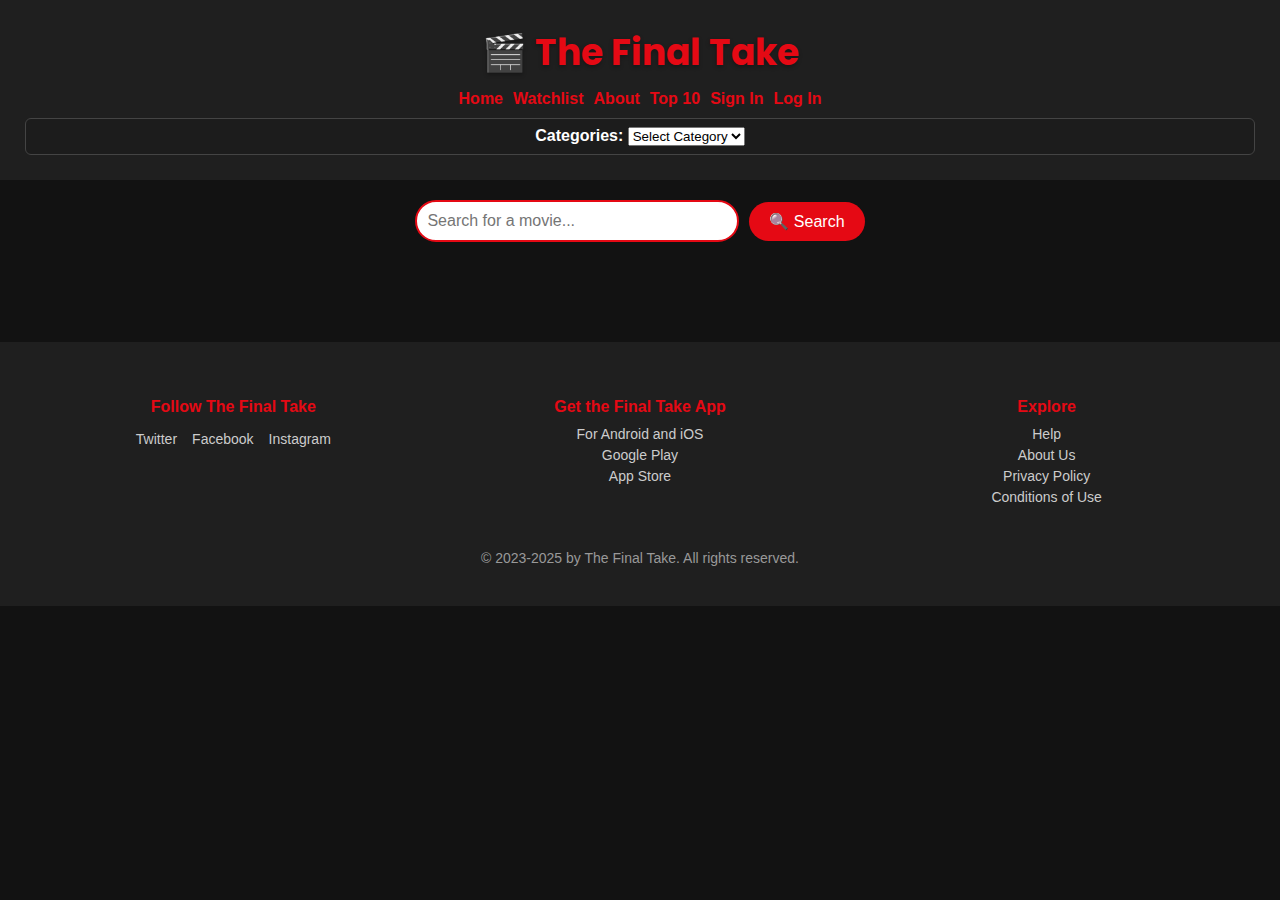
<file: index.html>
<!DOCTYPE html>
<html lang="en">
<head>
    <meta charset="UTF-8">
    <meta name="viewport" content="width=device-width, initial-scale=1.0">
    <title>The Final Take - Home</title>
    <link rel="stylesheet" href="styles.css">
    <link rel="stylesheet" href="movie-card.css">
    <link rel="stylesheet" href="footer.css">
    <link href="https://fonts.googleapis.com/css2?family=Poppins:wght@700&display=swap" rel="stylesheet">
</head>
<body>
    <header>
        <h1>🎬 The Final Take</h1>
        <nav>
            <a href="index.html">Home</a>
            <a href="watchlist.html">Watchlist</a>
            <a href="about.html">About</a>
            <a href="top10.html">Top 10</a>
            <a href="auth.html?mode=signin" id="signin-link">Sign In</a>
            <a href="auth.html?mode=login" id="login-link">Log In</a>
            <a href="#" id="logout-link" style="display: none;">Log Out</a>
        </nav>
        <div id="category-dropdown">
            <label for="category">Categories: </label>
            <select id="category" onchange="window.location.href=this.value;">
                <option value="index.html">Select Category</option>
                <option value="categories.html?category=Action">Action</option>
                <option value="categories.html?category=Comedy">Comedy</option>
                <option value="categories.html?category=Drama">Drama</option>
                <option value="categories.html?category=Thriller">Thriller</option>
                <option value="categories.html?category=Horror">Horror</option>
                <option value="categories.html?category=Romance">Romance</option>
            </select>
        </div>
    </header>
    
    <div id="search-container">
        <input type="text" id="search-box" placeholder="Search for a movie...">
        <button id="search-button">🔍 Search</button>
    </div>

    <div id="movie-container"></div>
    <div id="error-toast"></div>

    <footer>
        <div class="footer-container">
            <div class="footer-section">
                <h3>Follow The Final Take</h3>
                <div class="social-links">
                    <a href="https://twitter.com" target="_blank">Twitter</a>
                    <a href="https://facebook.com" target="_blank">Facebook</a>
                    <a href="https://instagram.com" target="_blank">Instagram</a>
                </div>
            </div>
            <div class="footer-section">
                <h3>Get the Final Take App</h3>
                <p>For Android and iOS</p>
                <a href="https://play.google.com" target="_blank">Google Play</a>
                <a href="https://www.apple.com/app-store" target="_blank">App Store</a>
            </div>
            <div class="footer-section">
                <h3>Explore</h3>
                <a href="help.html">Help</a>
                <a href="about.html">About Us</a>
                <a href="privacy.html">Privacy Policy</a>
                <a href="terms.html">Conditions of Use</a>
            </div>
            <div class="footer-bottom">
                <p>© 2023-2025 by The Final Take. All rights reserved.</p>
            </div>
        </div>
    </footer>

    <script src="script.js"></script>
</body>
</html>
</file>
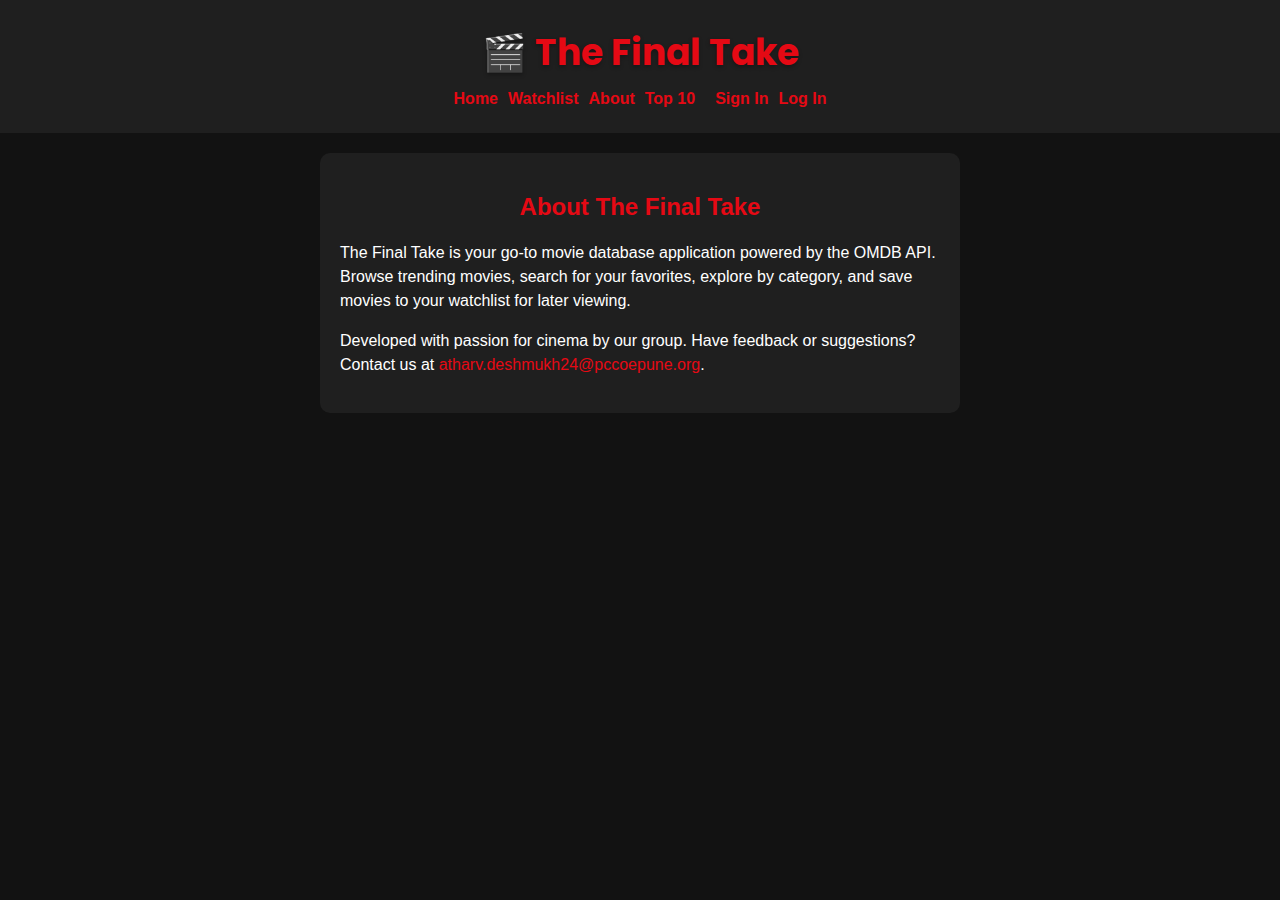
<file: about.html>
<!DOCTYPE html>
<html lang="en">
<head>
    <meta charset="UTF-8">
    <meta name="viewport" content="width=device-width, initial-scale=1.0">
    <title>About - The Final Take</title>
    <link rel="stylesheet" href="styles.css">
    <link rel="stylesheet" href="about.css">
    <link href="https://fonts.googleapis.com/css2?family=Poppins:wght@700&display=swap" rel="stylesheet">
</head>
<body>
    <header>
        <h1>🎬 The Final Take</h1>
        <nav>
            <a href="index.html">Home</a>
            <a href="watchlist.html">Watchlist</a>
            <a href="about.html">About</a>
            <a href="top10.html">Top 10</a>
            <span id="user-display"></span>
            <a href="auth.html?mode=signin" id="signin-link">Sign In</a>
            <a href="auth.html?mode=login" id="login-link">Log In</a>
            <a href="#" id="logout-link" style="display: none;">Log Out</a>
        </nav>
    </header>
    <div id="about-container">
        <h2>About The Final Take</h2>
        <p>The Final Take is your go-to movie database application powered by the OMDB API. Browse trending movies, search for your favorites, explore by category, and save movies to your watchlist for later viewing.</p>
        <p>Developed with passion for cinema by our group. Have feedback or suggestions? Contact us at <a href="mailto:atharv.deshmukh24@pccoepune.org">atharv.deshmukh24@pccoepune.org</a>.</p>
    </div>
    <script>
        function updateAuthLinks() {
            const user = localStorage.getItem('currentUser');
            const signinLink = document.getElementById('signin-link');
            const loginLink = document.getElementById('login-link');
            const logoutLink = document.getElementById('logout-link');
            const userDisplay = document.getElementById('user-display');

            if (user) {
                signinLink.style.display = 'none';
                loginLink.style.display = 'none';
                logoutLink.style.display = 'inline';
                userDisplay.textContent = `Welcome, ${user}`;
                logoutLink.onclick = () => {
                    localStorage.removeItem('currentUser');
                    window.location.reload();
                };
            }
        }
        updateAuthLinks();
    </script>
</body>
</html>
</file>
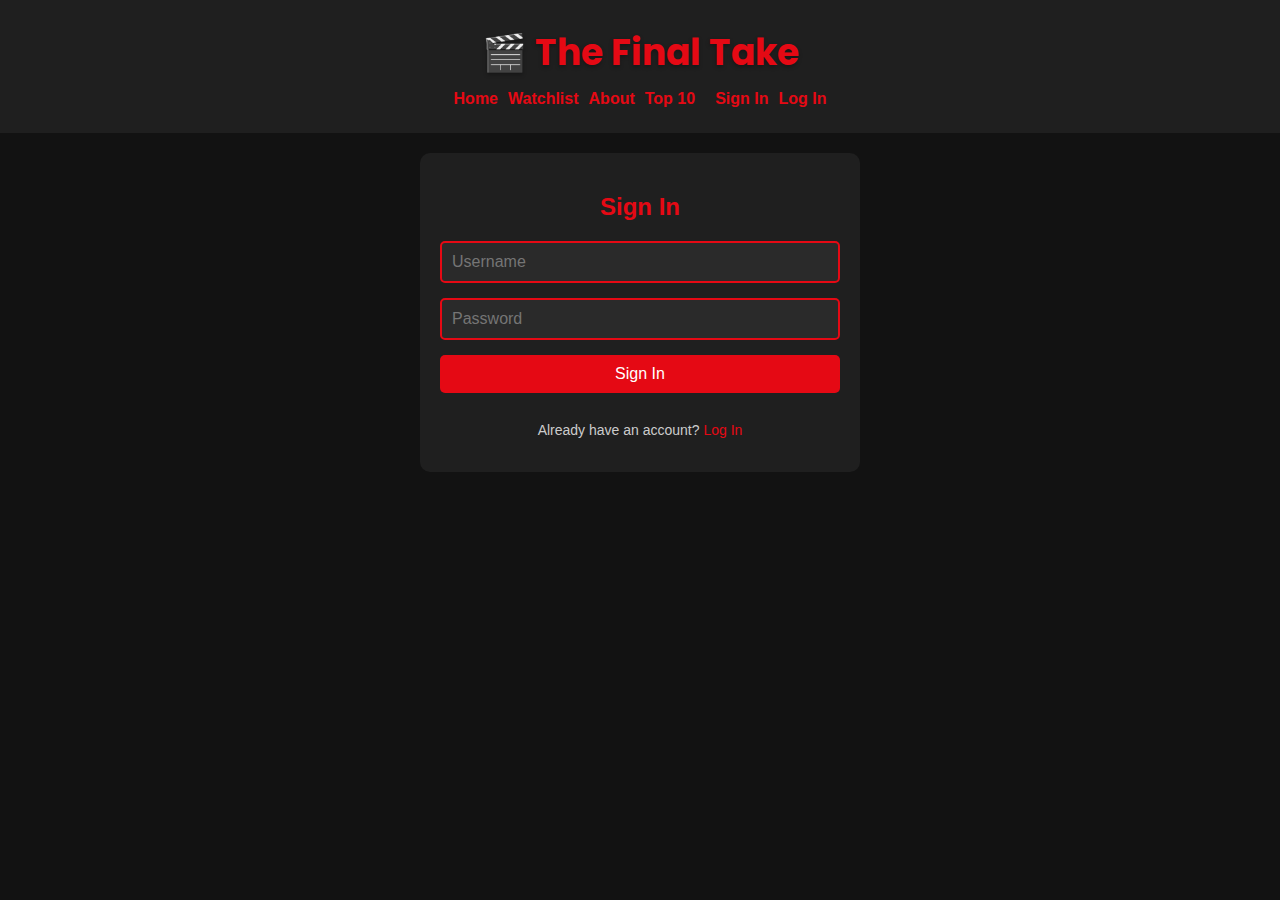
<file: auth.html>
<!DOCTYPE html>
<html lang="en">
<head>
    <meta charset="UTF-8">
    <meta name="viewport" content="width=device-width, initial-scale=1.0">
    <title>Authentication - The Final Take</title>
    <link rel="stylesheet" href="styles.css">
    <link rel="stylesheet" href="auth.css">
    <link href="https://fonts.googleapis.com/css2?family=Poppins:wght@700&display=swap" rel="stylesheet">
</head>
<body>
    <header>
        <h1>🎬 The Final Take</h1>
        <nav>
            <a href="index.html">Home</a>
            <a href="watchlist.html">Watchlist</a>
            <a href="about.html">About</a>
            <a href="top10.html">Top 10</a>
            <span id="user-display"></span>
            <a href="auth.html?mode=signin" id="signin-link">Sign In</a>
            <a href="auth.html?mode=login" id="login-link">Log In</a>
            <a href="#" id="logout-link" style="display: none;">Log Out</a>
        </nav>
    </header>
    <div id="auth-container">
        <h2 id="auth-title">Sign In</h2>
        <div id="auth-form">
            <input type="text" id="username" placeholder="Username">
            <input type="password" id="password" placeholder="Password">
            <button id="auth-button">Sign In</button>
            <p id="auth-switch">Already have an account? <a href="auth.html?mode=login">Log In</a></p>
        </div>
    </div>
    <div id="error-toast"></div>
    <script src="auth.js"></script>
</body>
</html>
</file>
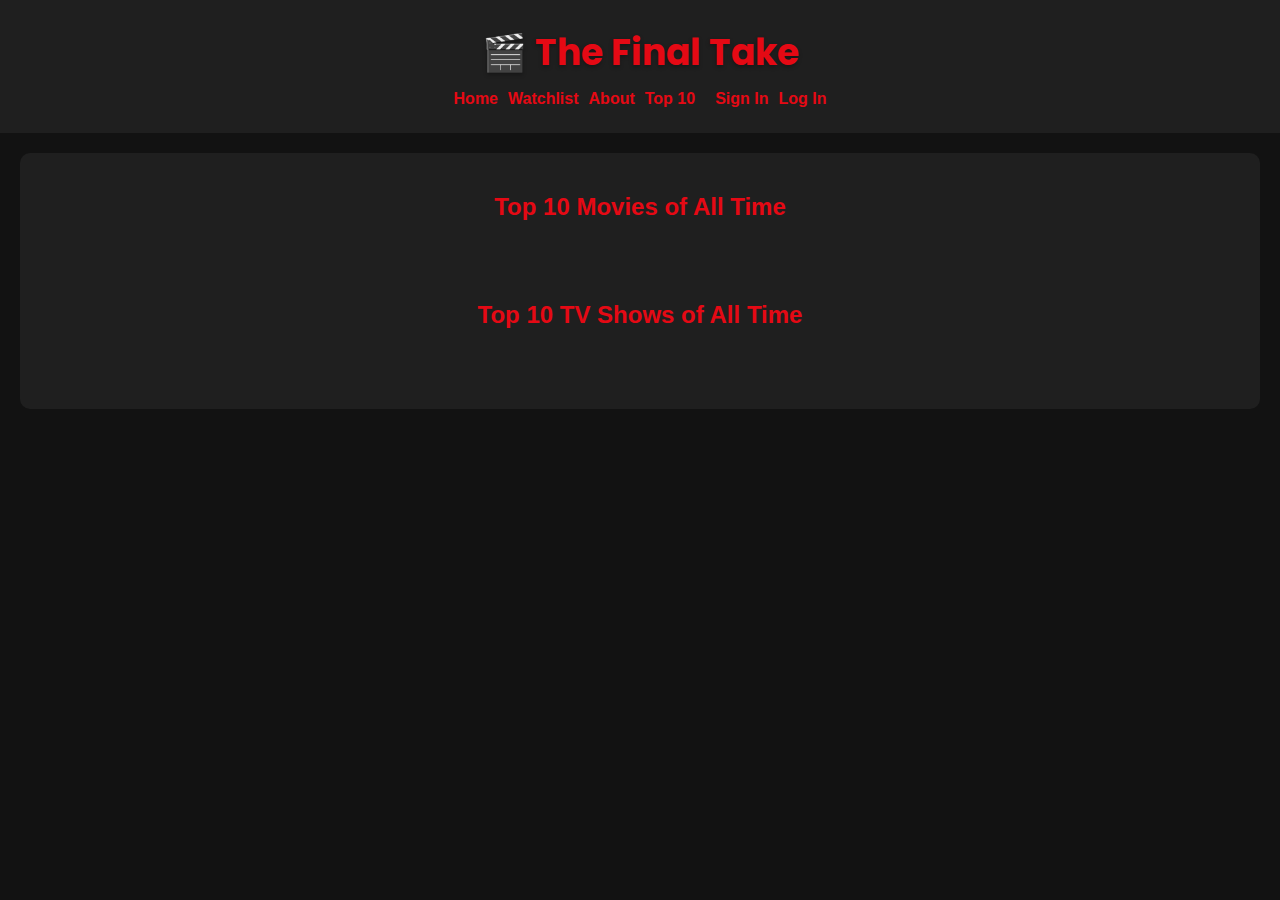
<file: top10.html>
<!DOCTYPE html>
<html lang="en">
<head>
    <meta charset="UTF-8">
    <meta name="viewport" content="width=device-width, initial-scale=1.0">
    <title>Top 10 - The Final Take</title>
    <link rel="stylesheet" href="styles.css">
    <link rel="stylesheet" href="movie-card.css">
    <link rel="stylesheet" href="top10.css">
    <link href="https://fonts.googleapis.com/css2?family=Poppins:wght@700&display=swap" rel="stylesheet">
</head>
<body>
    <header>
        <h1>🎬 The Final Take</h1>
        <nav>
            <a href="index.html">Home</a>
            <a href="watchlist.html">Watchlist</a>
            <a href="about.html">About</a>
            <a href="top10.html">Top 10</a>
            <span id="user-display"></span>
            <a href="auth.html?mode=signin" id="signin-link">Sign In</a>
            <a href="auth.html?mode=login" id="login-link">Log In</a>
            <a href="#" id="logout-link" style="display: none;">Log Out</a>
        </nav>
    </header>
    <div id="top10-container">
        <h2>Top 10 Movies of All Time</h2>
        <div id="top10-movies"></div>
        <h2>Top 10 TV Shows of All Time</h2>
        <div id="top10-tvshows"></div>
    </div>
    <div id="error-toast"></div>
    <script src="top10.js"></script>
</body>
</html>
</file>
<file: styles.css>
body {
    background-color: #121212;
    color: white;
    font-family: Arial, sans-serif;
    text-align: center;
    margin: 0;
    padding: 0;
}

header {
    background-color: #1f1f1f;
    padding: 15px;
    font-size: 24px;
    font-weight: bold;
}

h1 {
    font-family: 'Poppins', sans-serif;
    font-size: 36px;
    color: #e50914;
    text-shadow: 0 2px 4px rgba(0, 0, 0, 0.3);
    animation: fadeIn 1s ease-in;
    margin: 10px 0;
}

nav {
    margin: 10px 0;
    display: flex;
    justify-content: center;
    align-items: center;
    gap: 10px;
    flex-wrap: wrap;
}

nav a {
    color: #e50914;
    text-decoration: none;
    font-size: 16px;
    flex-shrink: 0;
}

nav a:hover {
    color: #b20710;
}

#user-display {
    color: #fff;
    font-size: 14px;
    flex-shrink: 0;
}

#logout-link {
    color: #ff4444;
}

#logout-link:hover {
    color: #cc0000;
}

#movie-container {
    display: flex;
    flex-wrap: wrap;
    justify-content: center;
    gap: 20px;
    padding: 20px;
}

#search-container {
    display: flex;
    justify-content: center;
    align-items: center;
    margin: 20px 0;
}

#search-box {
    width: 300px;
    padding: 10px;
    border: 2px solid #e50914;
    border-radius: 25px;
    font-size: 16px;
    outline: none;
    transition: 0.3s;
}

#search-box:focus {
    border-color: #b20710;
    box-shadow: 0 0 8px rgba(229, 9, 20, 0.6);
}

#search-button {
    background-color: #e50914;
    color: white;
    border: none;
    padding: 10px 20px;
    margin-left: 10px;
    border-radius: 25px;
    font-size: 16px;
    cursor: pointer;
    transition: background 0.3s;
}

#search-button:hover {
    background-color: #b20710;
}

#category-dropdown {
    padding: 8px 12px;
    margin: 10px;
    border-radius: 6px;
    background-color: #1c1c1c;
    color: #fff;
    border: 1px solid #444;
    font-size: 16px;
    cursor: pointer;
    transition: background-color 0.3s ease;
}

#category-dropdown:hover {
    background-color: #2f2f2f;
}

.loading {
    font-size: 18px;
    text-align: center;
    padding: 20px;
}

#error-toast {
    display: none;
    position: fixed;
    bottom: 20px;
    right: 20px;
    background: #e50914;
    color: white;
    padding: 10px;
    border-radius: 5px;
}

@keyframes fadeIn {
    from { opacity: 0; transform: scale(0.9); }
    to { opacity: 1; transform: scale(1); }
}

@media (max-width: 600px) {
    #search-container {
        flex-direction: column;
        gap: 10px;
    }
    #search-box {
        width: 80%;
    }
    #search-button {
        margin-left: 0;
    }
    nav {
        flex-direction: column;
        gap: 8px;
    }
    nav a, #user-display {
        margin: 0;
    }
}
</file>
<file: movie-card.css>
.movie-card {
    width: 200px;
    height: 350px;
    perspective: 1000px;
    display: inline-block;
    margin: 15px;
    border-radius: 10px;
    background-color: #1f1f1f;
    box-shadow: 0 4px 6px rgba(0, 0, 0, 0.2);
    overflow: hidden;
    box-sizing: border-box;
}

.movie-inner {
    width: 100%;
    height: 100%;
    position: relative;
    transform-style: preserve-3d;
    transition: transform 0.6s;
}

.movie-card:hover .movie-inner {
    transform: rotateY(180deg);
}

.movie-front, .movie-back {
    width: 100%;
    height: 100%;
    position: absolute;
    backface-visibility: hidden;
    border-radius: 10px;
    overflow: hidden;
    box-sizing: border-box;
}

.movie-front img {
    width: 100%;
    height: 100%;
    object-fit: cover;
}

.movie-back {
    background: rgba(0, 0, 0, 0.85);
    color: white;
    display: flex;
    flex-direction: column;
    justify-content: space-between;
    align-items: center;
    padding: 15px;
    transform: rotateY(180deg);
    text-align: center;
    overflow-y: auto;
}

.movie-back h3 {
    font-size: 16px;
    margin: 5px 0;
}

.movie-back p {
    font-size: 11px;
    margin: 3px 0;
    line-height: 1.2;
    overflow: hidden;
}

.movie-back p.rating {
    font-size: 14px;
    font-weight: bold;
    padding: 5px 10px;
    border-radius: 5px;
    background-color: #ffc107;
    color: #000;
}

.movie-back p.plot {
    max-height: 60px;
    overflow: hidden;
    text-overflow: ellipsis;
    display: -webkit-box;
    -webkit-line-clamp: 4;
    -webkit-box-orient: vertical;
}

.trailer-button {
    background-color: #e50914;
    color: white;
    border: none;
    padding: 6px 10px;
    margin-top: 5px;
    cursor: pointer;
    border-radius: 5px;
    font-size: 12px;
}

.trailer-button:hover {
    background-color: #b20710;
}

.watchlist-button {
    background-color: #e50914;
    color: white;
    border: none;
    padding: 6px 10px;
    margin-top: 5px;
    cursor: pointer;
    border-radius: 5px;
    font-size: 12px;
}

.watchlist-button:hover {
    background-color: #b20710;
}

.remove-button {
    background-color: #e50914;
    color: white;
    border: none;
    padding: 6px 10px;
    margin-top: 5px;
    cursor: pointer;
    border-radius: 5px;
    font-size: 12px;
}

.remove-button:hover {
    background-color: #b20710;
}

@media (max-width: 600px) {
    .movie-card {
        width: 100%;
        max-width: 300px;
        margin: 10px auto;
    }
}
</file>
<file: footer.css>
footer {
    background-color: #1f1f1f;
    padding: 40px 20px;
    color: #ccc;
    font-size: 14px;
    margin-top: 40px;
}

.footer-container {
    max-width: 1200px;
    margin: 0 auto;
    display: grid;
    grid-template-columns: repeat(auto-fit, minmax(200px, 1fr));
    gap: 20px;
    text-align: center;
}

.footer-section h3 {
    color: #e50914;
    font-size: 16px;
    margin-bottom: 10px;
}

.footer-section p, .footer-section a {
    color: #ccc;
    text-decoration: none;
    margin: 5px 0;
    display: block;
}

.footer-section a:hover {
    color: #e50914;
}

.social-links {
    display: flex;
    justify-content: center;
    gap: 15px;
}

.footer-bottom {
    grid-column: span 3;
    margin-top: 20px;
    text-align: center;
}

.footer-bottom p {
    margin: 0;
    color: #999;
}

@media (max-width: 600px) {
    .footer-container {
        grid-template-columns: 1fr;
    }
    .footer-bottom {
        grid-column: span 1;
    }
}
</file>
<file: about.css>
#about-container {
    max-width: 600px;
    margin: 20px auto;
    padding: 20px;
    background: #1f1f1f;
    border-radius: 10px;
    text-align: left;
}

#about-container h2 {
    color: #e50914;
    text-align: center;
}

#about-container p {
    font-size: 16px;
    line-height: 1.5;
}

#about-container a {
    color: #e50914;
    text-decoration: none;
}

#about-container a:hover {
    color: #b20710;
}

@media (max-width: 600px) {
    #about-container {
        margin: 10px;
        padding: 15px;
    }
}
</file>
<file: auth.css>
#auth-container {
    max-width: 400px;
    margin: 20px auto;
    padding: 20px;
    background: #1f1f1f;
    border-radius: 10px;
    text-align: center;
}

#auth-container h2 {
    color: #e50914;
    margin-bottom: 20px;
}

#auth-form {
    display: flex;
    flex-direction: column;
    gap: 15px;
}

#auth-form input {
    padding: 10px;
    border: 2px solid #e50914;
    border-radius: 5px;
    font-size: 16px;
    outline: none;
    background: #2a2a2a;
    color: #fff;
}

#auth-form input:focus {
    border-color: #b20710;
}

#auth-button {
    background-color: #e50914;
    color: white;
    border: none;
    padding: 10px;
    border-radius: 5px;
    font-size: 16px;
    cursor: pointer;
    transition: background 0.3s;
}

#auth-button:hover {
    background-color: #b20710;
}

#auth-switch {
    font-size: 14px;
    color: #ccc;
}

#auth-switch a {
    color: #e50914;
    text-decoration: none;
}

#auth-switch a:hover {
    color: #b20710;
}

@media (max-width: 600px) {
    #auth-container {
        margin: 10px;
        padding: 15px;
    }
}
</file>
<file: top10.css>
#top10-container {
    max-width: 1200px;
    margin: 20px auto;
    padding: 20px;
    background: #1f1f1f;
    border-radius: 10px;
    text-align: center;
}

#top10-container h2 {
    color: #e50914;
    margin: 20px 0;
}

#top10-movies, #top10-tvshows {
    display: flex;
    flex-wrap: wrap;
    justify-content: center;
    gap: 20px;
    padding: 20px;
}

#top10-movies p, #top10-tvshows p {
    font-size: 16px;
    color: #ccc;
}

.ranked-title {
    font-size: 16px;
    font-weight: bold;
    color: #fff;
    margin: 5px 0;
}

@media (max-width: 600px) {
    #top10-container {
        margin: 10px;
        padding: 15px;
    }
    #top10-movies, #top10-tvshows {
        flex-direction: column;
        align-items: center;
    }
}
</file>
